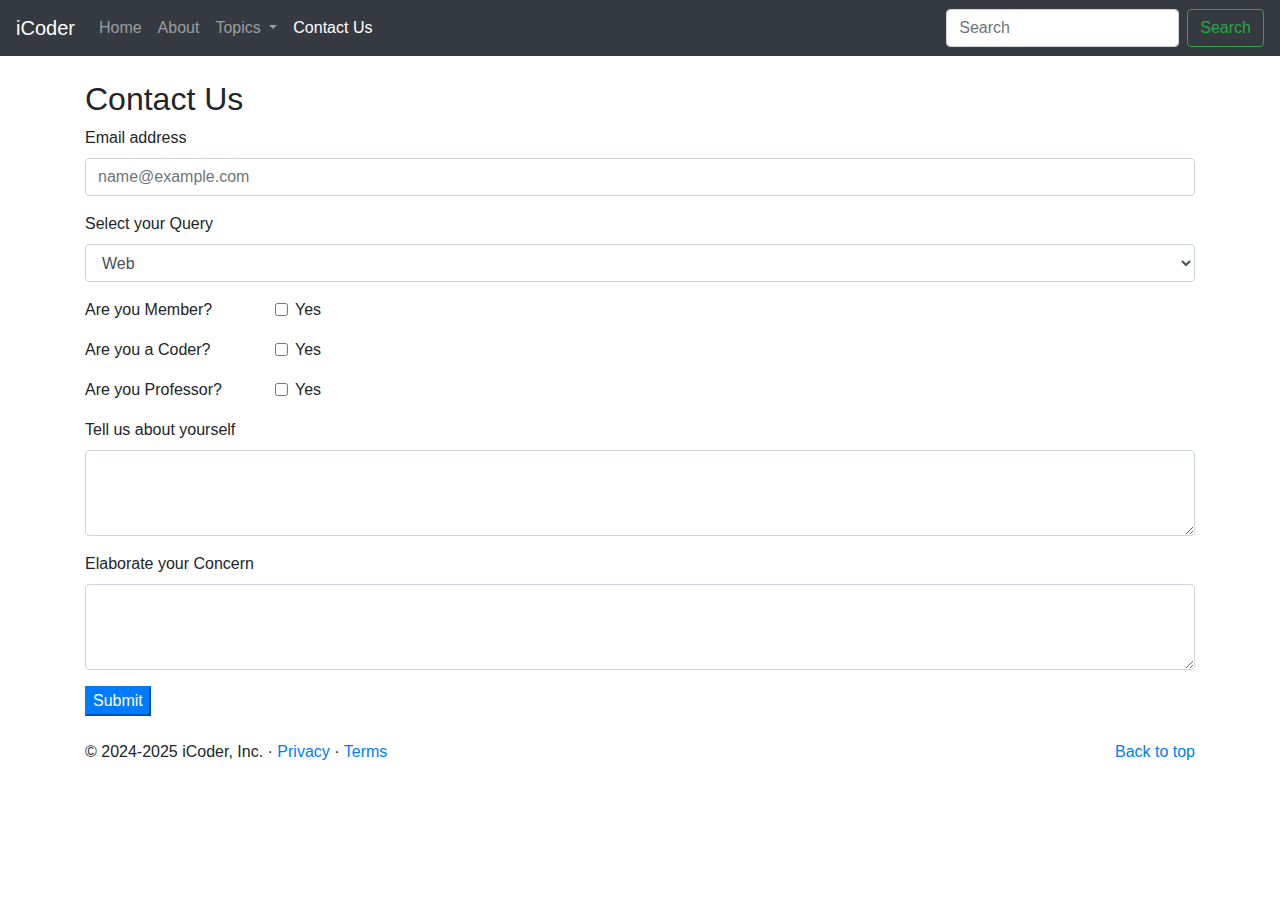
<file: Contact.html>
<!doctype html>
<html lang="en">
  <head>
    <!-- Required meta tags -->
    <meta charset="utf-8">
    <meta name="viewport" content="width=device-width, initial-scale=1, shrink-to-fit=no">

    <!-- Bootstrap CSS -->
    <link rel="stylesheet" href="https://cdn.jsdelivr.net/npm/bootstrap@4.3.1/dist/css/bootstrap.min.css" integrity="sha384-ggOyR0iXCbMQv3Xipma34MD+dH/1fQ784/j6cY/iJTQUOhcWr7x9JvoRxT2MZw1T" crossorigin="anonymous">
    <link rel="stylesheet" href="style.css">

    <title>iCoder - Heaven for programmers!</title>
  </head>
  <body>
    <nav class="navbar navbar-expand-lg navbar-dark bg-dark">
  <a class="navbar-brand" href="#">iCoder</a>
  <button class="navbar-toggler" type="button" data-toggle="collapse" data-target="#navbarSupportedContent" aria-controls="navbarSupportedContent" aria-expanded="false" aria-label="Toggle navigation">
    <span class="navbar-toggler-icon"></span>
  </button>

  <div class="collapse navbar-collapse" id="navbarSupportedContent">
    <ul class="navbar-nav mr-auto">
      <li class="nav-item ">
        <a class="nav-link" href="/">Home <span class="sr-only">(current)</span></a>
      </li>
      <li class="nav-item ">
        <a class="nav-link" href="/about.html">About</a>
      </li>
    </li>
        <li class="nav-item dropdown">
          <a
            class="nav-link dropdown-toggle"
            href="#"
            id="navbarDropdown"
            role="button"
            data-toggle="dropdown"
            aria-haspopup="true"
            aria-expanded="false"
          >
            Topics
          </a>
          <div class="dropdown-menu" aria-labelledby="navbarDropdown">
            <a class="dropdown-item" href="#">Technology</a>
            <a class="dropdown-item" href="#">Wb Development</a>
            <div class="dropdown-divider"></div>
            <a class="dropdown-item" href="#">Support</a>
            <a class="dropdown-item" href="#">Write for Us</a>
          </div>
        </li>
      <li class="nav-item active">
        <a class="nav-link" href="/contact.html">Contact Us</a>
      </li>
    </ul>
    <form class="form-inline my-2 my-lg-0">
      <input class="form-control mr-sm-2" type="search" placeholder="Search" aria-label="Search">
      <button class="btn btn-outline-success my-2 my-sm-0" type="submit">Search</button>
    </form>
  </div>
</nav>
<div class="container my-4">
    <h2>Contact Us</h2>
    <form>
  <div class="form-group">
    <label for="exampleFormControlInput1">Email address</label>
    <input type="email" class="form-control" id="exampleFormControlInput1" placeholder="name@example.com">
  </div>
  <div class="form-group">
    <label for="exampleFormControlSelect1">Select your Query</label>
    <select class="form-control" id="exampleFormControlSelect1">
      <option>Web</option>
      <option>Tech Stack</option>
      <option>Technology</option>
      <option>Others</option>
    </select>
  </div>
 <div class="form-group row">
    <div class="col-sm-2">Are you Member?</div>
    <div class="col-sm-10">
      <div class="form-check">
        <input class="form-check-input" type="checkbox" id="gridCheck1">
        <label class="form-check-label" for="gridCheck1">
          Yes
        </label>
      </div>
    </div>
  </div>

  <div class="form-group row">
    <div class="col-sm-2">Are you a Coder?</div>
    <div class="col-sm-10">
      <div class="form-check">
        <input class="form-check-input" type="checkbox" id="gridCheck2">
        <label class="form-check-label" for="gridCheck1">
          Yes
        </label>
      </div>
    </div>
  </div>

  <div class="form-group row">
    <div class="col-sm-2">Are you Professor?</div>
    <div class="col-sm-10">
      <div class="form-check">
        <input class="form-check-input" type="checkbox" id="gridCheck3">
        <label class="form-check-label" for="gridCheck1">
          Yes
        </label>
      </div>
    </div>
  </div>
  <div class="form-group">
    <label for="exampleFormControlTextarea2">Tell us about yourself</label>
    <textarea class="form-control" id="exampleFormControlTextarea1" rows="3"></textarea>
  </div>
  
  <div class="form-group">
    <label for="exampleFormControlTextarea1">Elaborate your Concern</label>
    <textarea class="form-control" id="exampleFormControlTextarea1" rows="3"></textarea>
  </div>

  <button class="btm btn-primary">Submit</button>
</form>

</div>

<footer class="container">
    <p class="float-right"><a href="#">Back to top</a></p>
    <p>© 2024-2025 iCoder, Inc. · <a href="#">Privacy</a> · <a href="#">Terms</a></p>
  </footer>

    <!-- Optional JavaScript -->
    <!-- jQuery first, then Popper.js, then Bootstrap JS -->
    <script src="https://code.jquery.com/jquery-3.3.1.slim.min.js" integrity="sha384-q8i/X+965DzO0rT7abK41JStQIAqVgRVzpbzo5smXKp4YfRvH+8abtTE1Pi6jizo" crossorigin="anonymous"></script>
    <script src="https://cdn.jsdelivr.net/npm/popper.js@1.14.7/dist/umd/popper.min.js" integrity="sha384-UO2eT0CpHqdSJQ6hJty5KVphtPhzWj9WO1clHTMGa3JDZwrnQq4sF86dIHNDz0W1" crossorigin="anonymous"></script>
    <script src="https://cdn.jsdelivr.net/npm/bootstrap@4.3.1/dist/js/bootstrap.min.js" integrity="sha384-JjSmVgyd0p3pXB1rRibZUAYoIIy6OrQ6VrjIEaFf/nJGzIxFDsf4x0xIM+B07jRM" crossorigin="anonymous"></script>
  </body>

</html>
</file>
<file: style.css>
.slider-img {
  height: 400px;       /* carousel height fix */
  object-fit: cover;   /* image crop होकर fit रहेगी */
}

@media (max-width: 768px) {
  .slider-img {
    height: 150px;
  }
}
</file>
